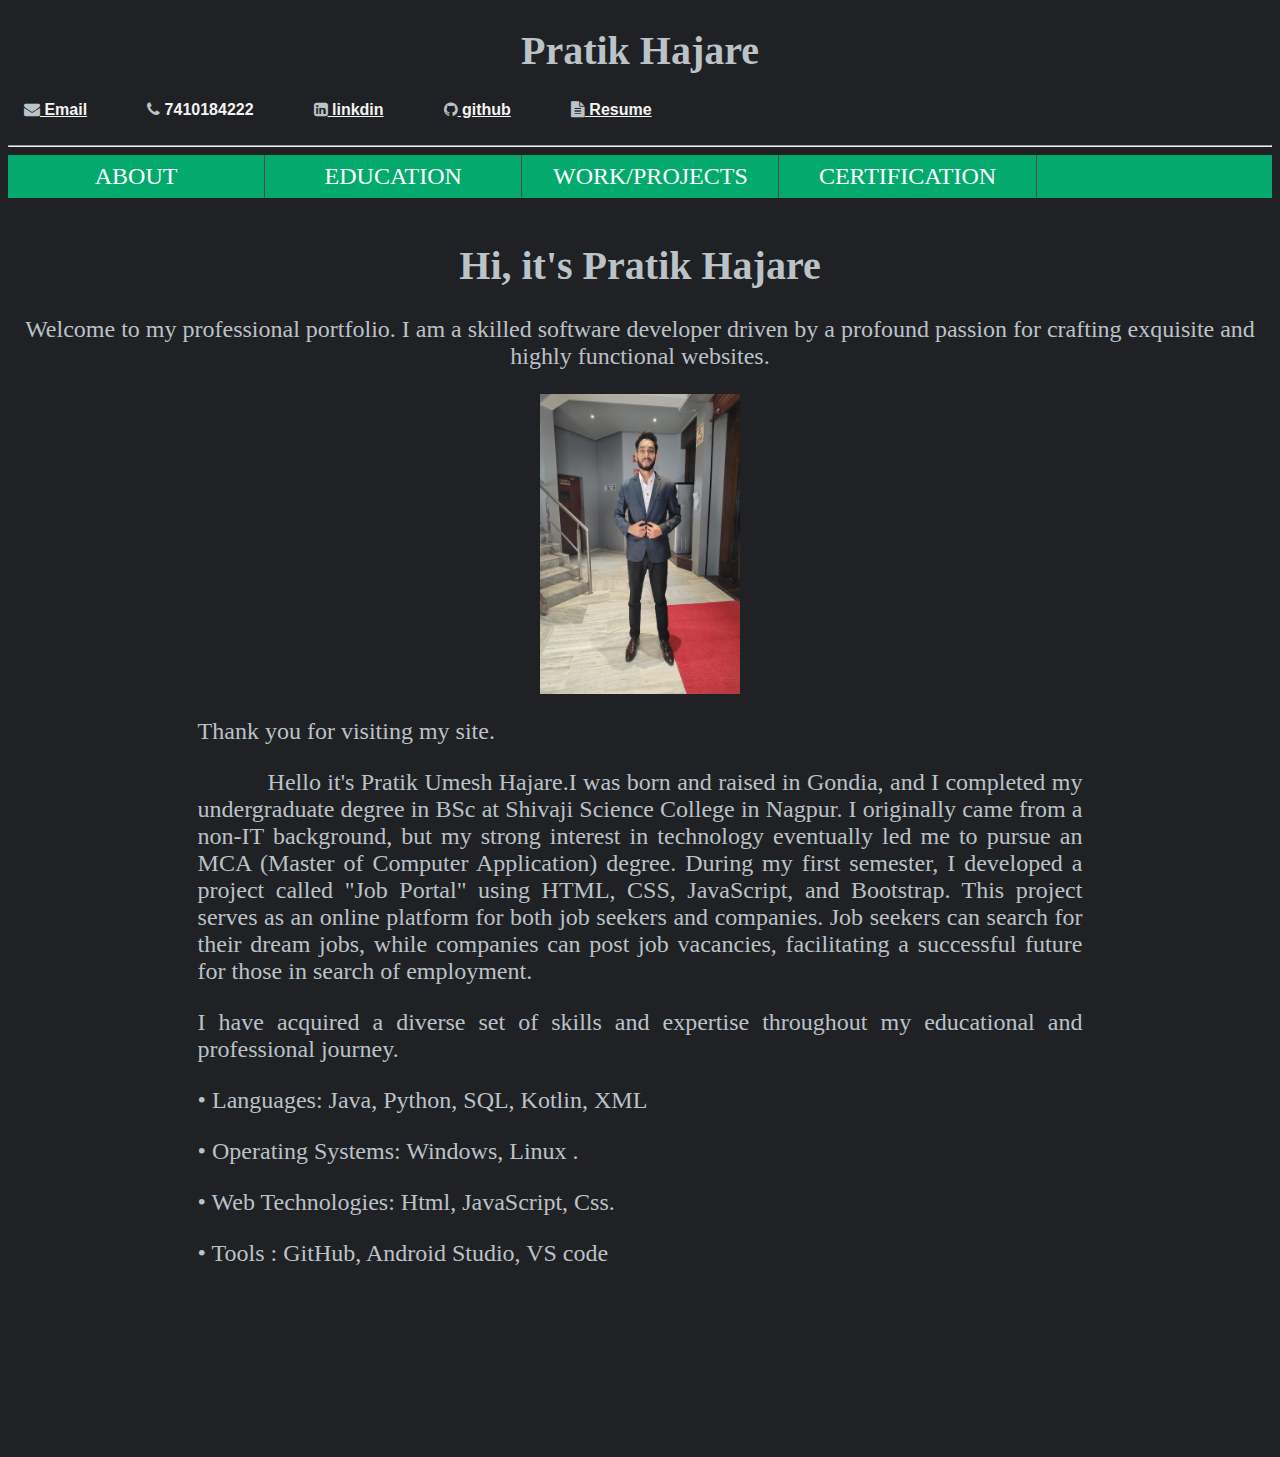
<file: index.html>
<!DOCTYPE html>
<html lang="en">
<head>
    <meta charset="UTF-8">
    <meta http-equiv="X-UA-Compatible" content="IE=edge">
    <meta name="viewport" content="width=device-width, initial-scale=1.0">
    <meta name="viewport" content="width=device-width, initial-scale=1.0">
    <title>Pratik Hajare</title>
    
    <link rel="stylesheet" href="pratik.css">
    <link rel="stylesheet" href="https://cdnjs.cloudflare.com/ajax/libs/font-awesome/4.7.0/css/font-awesome.min.css">
</head>
<body>

    <!-- This is the start of navbar -->
    <nav>
<section>
    <h1>Pratik  Hajare</h1>
    
   <span class="media2">
    <a href="mailto:hajarepratik10@gmail.com" target="_blank"> <i class="fa fa-envelope"></i> Email</a>
    &nbsp  &nbsp  &nbsp  
    <a><i class="	fa fa-phone"></i> 7410184222</a>
    &nbsp  &nbsp  &nbsp  
    <a href="https://www.linkedin.com/in/pratik-hajare-41038223b/
    " target="_blank"><i class="fa fa-linkedin-square"></i> linkdin</a>
    &nbsp  &nbsp  &nbsp  
    <a href="https://github.com/PratikHajare4" target="_blank"><i class="fa fa-github"></i> github</a>
    &nbsp  &nbsp  &nbsp  
    <a href="https://drive.google.com/file/d/1O-aPRkMUhDhKn9N__TRlpavJ1Hudaq8Q/view?usp=sharing" target="_blank"><i class="fa fa-file-text"></i> Resume</a>
    
</span>
<br>
<br>
<hr>

<div class="media">

    <a class="active" href="index.html">ABOUT</a>
    <a class="nav" href="Education.html">EDUCATION</a>
    <a class="nav" href="Projets.html">WORK/PROJECTS</a>
    <a class="nav" href="Certification.html">CERTIFICATION</a><br>


</div>

</section>   
</nav>
<!-- This is the end of the navbar  -->

    <br>
    <h1> Hi, it's Pratik Hajare</h1>
    <p class="line">Welcome to my professional portfolio. I am a skilled software developer driven by a profound passion for crafting exquisite and highly functional websites.</p>
    <img class="img" style="height: 300px; width: 200px;"  src="pic.jpg">
    <div>
    <p>Thank you for visiting my site.</p>
    <p class="indent">Hello it's  Pratik Umesh Hajare.I was born and raised in Gondia, and I completed my undergraduate degree in BSc at Shivaji Science College in Nagpur. I originally came from a non-IT background, but my strong interest in technology eventually led me to pursue an MCA (Master of Computer Application) degree.

        During my first semester, I developed a project called "Job Portal" using HTML, CSS, JavaScript, and Bootstrap. This project serves as an online platform for both job seekers and companies. Job seekers can search for their dream jobs, while companies can post job vacancies, facilitating a successful future for those in search of employment.
    </p>
    <p>I have acquired a diverse set of skills and expertise throughout my educational and professional journey.</p>

    <p>• Languages: Java, Python, SQL, Kotlin, XML </p>
    <p>• Operating Systems: Windows, Linux .</p>
    <p>• Web Technologies: Html, JavaScript, Css.</p>
    <p>• Tools : GitHub, Android Studio, VS code</p>


    </div>

</body>

</html>
</file>
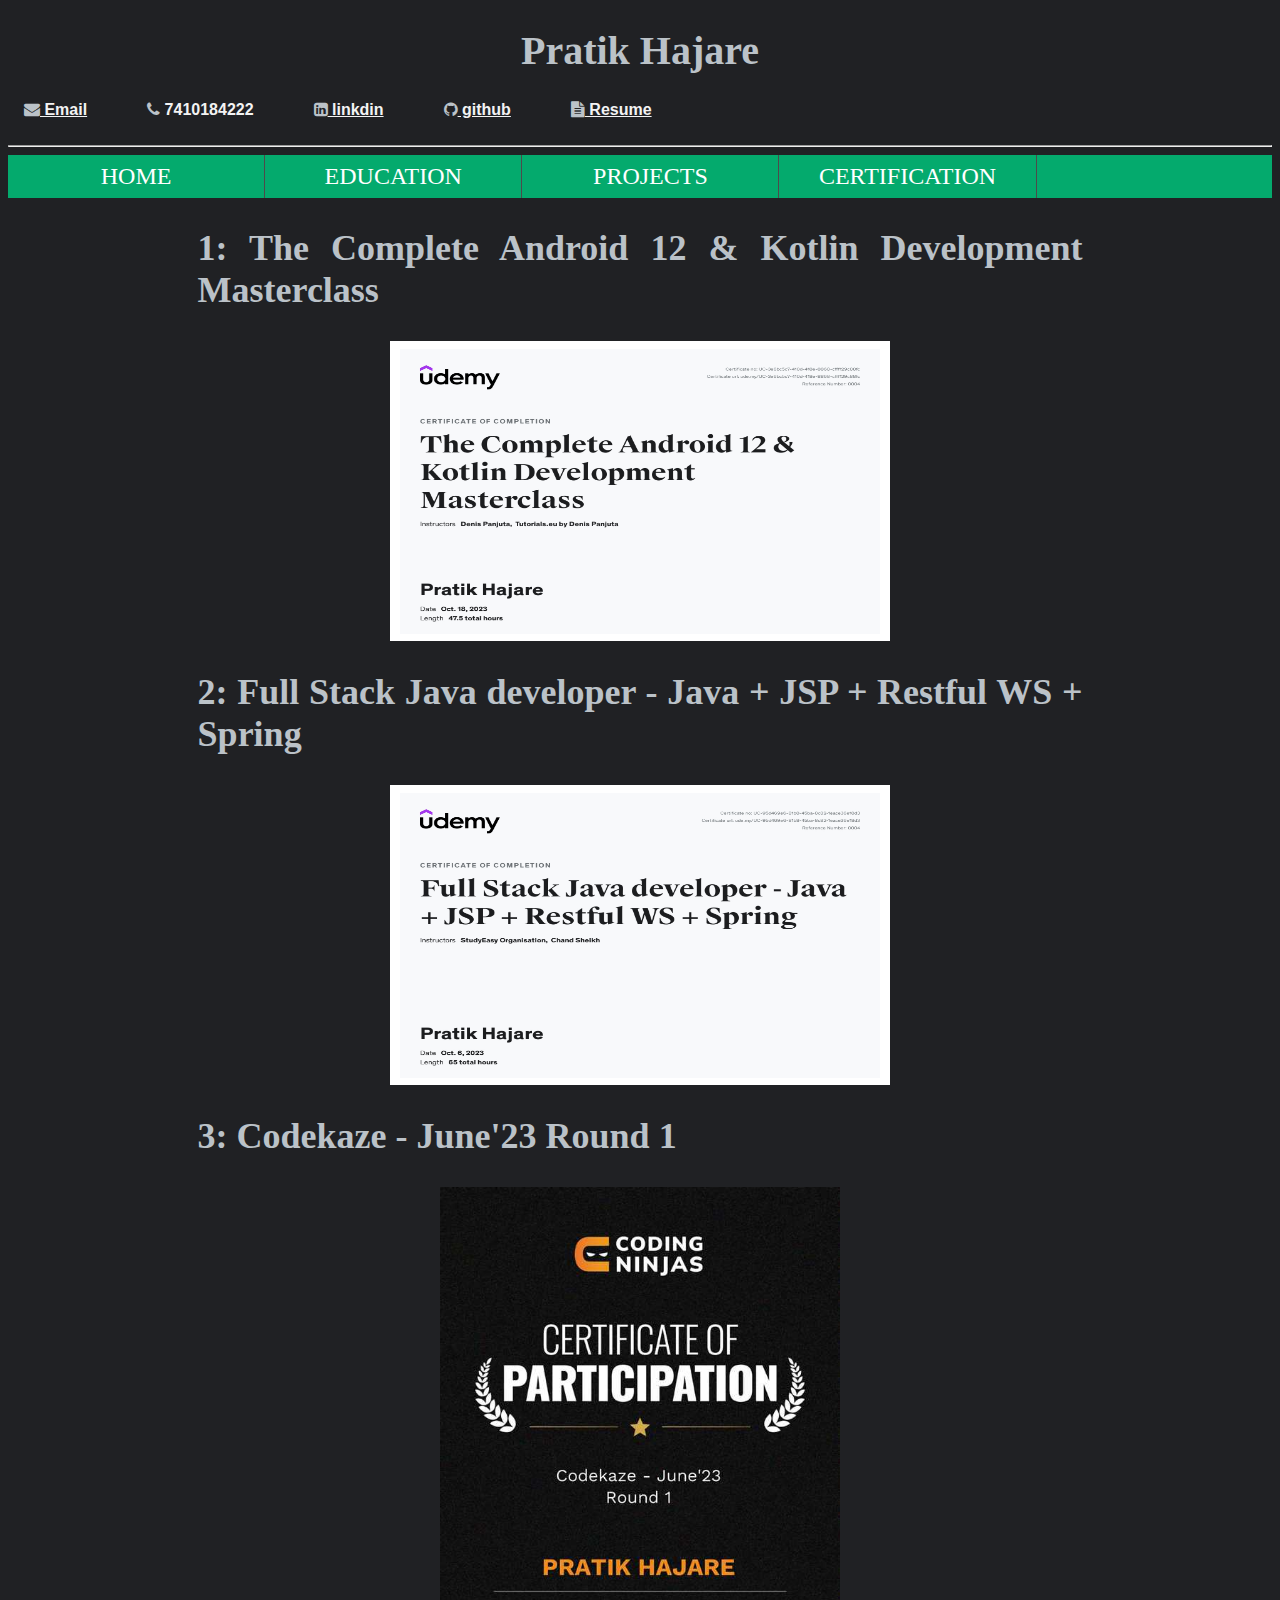
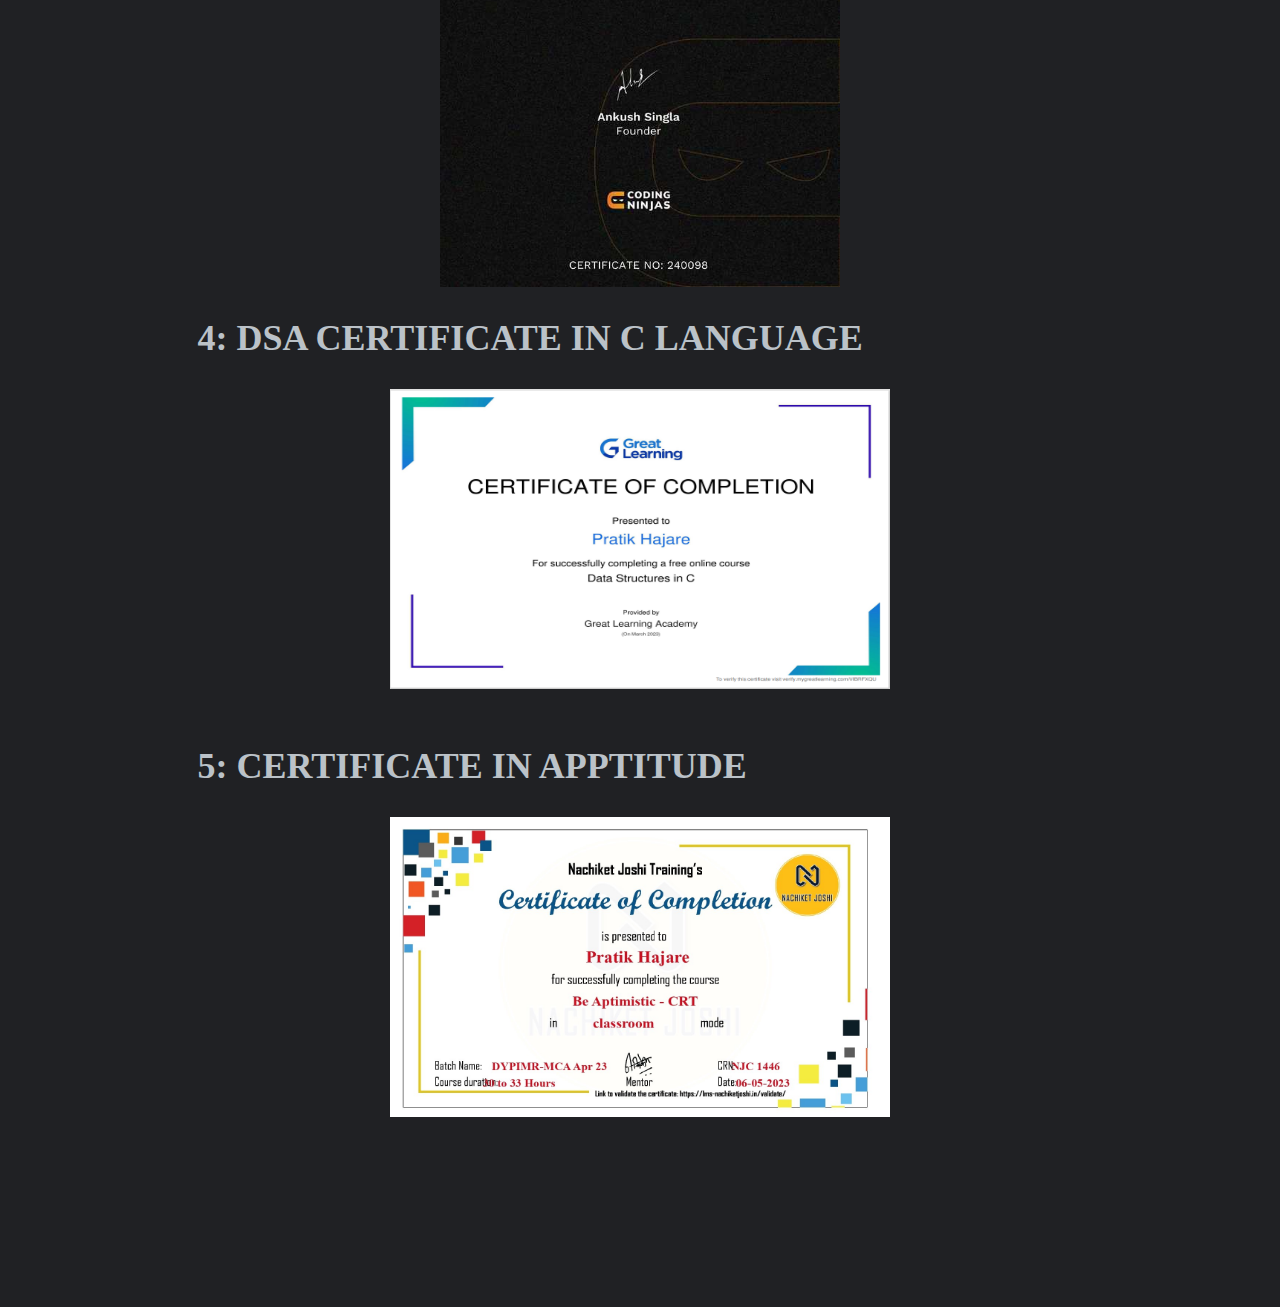
<file: Certification.html>
<!DOCTYPE html>
<html lang="en">
<head>
    <meta charset="UTF-8">
    <meta http-equiv="X-UA-Compatible" content="IE=edge">
    <meta name="viewport" content="width=device-width, initial-scale=1.0">
    <title>Pratik Hajare</title>
    <link rel="stylesheet" href="pratik.css">
    <link rel="stylesheet" href="https://cdnjs.cloudflare.com/ajax/libs/font-awesome/4.7.0/css/font-awesome.min.css">
</head>
<body>
     <!-- This is the start of navbar -->
     <nav>
        <section>
            <h1>Pratik Hajare</h1>
            
           <span class="media2">
            <a href="mailto:hajarepratik10@gmail.com" target="_blank"> <i class="fa fa-envelope"></i> Email</a>
            &nbsp  &nbsp  &nbsp  
            <a><i class="	fa fa-phone"></i> 7410184222</a>
            &nbsp  &nbsp  &nbsp  
            <a href="https://www.linkedin.com/in/pratik-hajare-41038223b/
            " target="_blank"><i class="fa fa-linkedin-square"></i> linkdin</a>
            &nbsp  &nbsp  &nbsp  
            <a href="https://github.com/PratikHajare4" target="_blank"><i class="fa fa-github"></i> github</a>
            &nbsp  &nbsp  &nbsp  
            <a href="https://drive.google.com/file/d/1O-aPRkMUhDhKn9N__TRlpavJ1Hudaq8Q/view?usp=sharing" target="_blank"><i class="fa fa-file-text"></i> Resume</a>
            
        </span>
        <br>
        <br>
        <hr>
        
        <div class="media">
        
            <a class="active" href="index.html">HOME</a>
            <a class="nav" href="Education.html">EDUCATION</a>
            <a class="nav" href="Projets.html">PROJECTS</a>
            <a class="nav" href="Certification.html">CERTIFICATION</a><br>
        
        
        </div>
        
        </section>   
        </nav>
        <!-- This is the end of the navbar  -->
        
    

    <div>
        
        <h2>1: The Complete Android 12 &
            Kotlin Development
            Masterclass</h2>
        <img class="img" style="height: 300px; width: 500px;"  src="Android 12 development certificate.jpg">
        <h2>2: Full Stack Java developer - Java
            + JSP + Restful WS + Spring</h2>
            
        <img class="img" style="height: 300px; width: 500px;"  src="Java Udemy .jpg">
        <h2>3: Codekaze - June'23 Round 1</h2>
        <img class="img" style="height: 700px; width: 400px;"  src="participating in Codekaze - June'23 Round 1..jpg">
        <h2>4: DSA CERTIFICATE IN C LANGUAGE</h2>
        <img class="img" style="height: 300px; width: 500px;"  src="dsa.png">
        <br>
        <h2>5: CERTIFICATE IN APPTITUDE</h2>
        <img class="img" style="height: 300px; width: 500px;"  src="apt.jpg">
    </div>
</body>
</html>
</file>
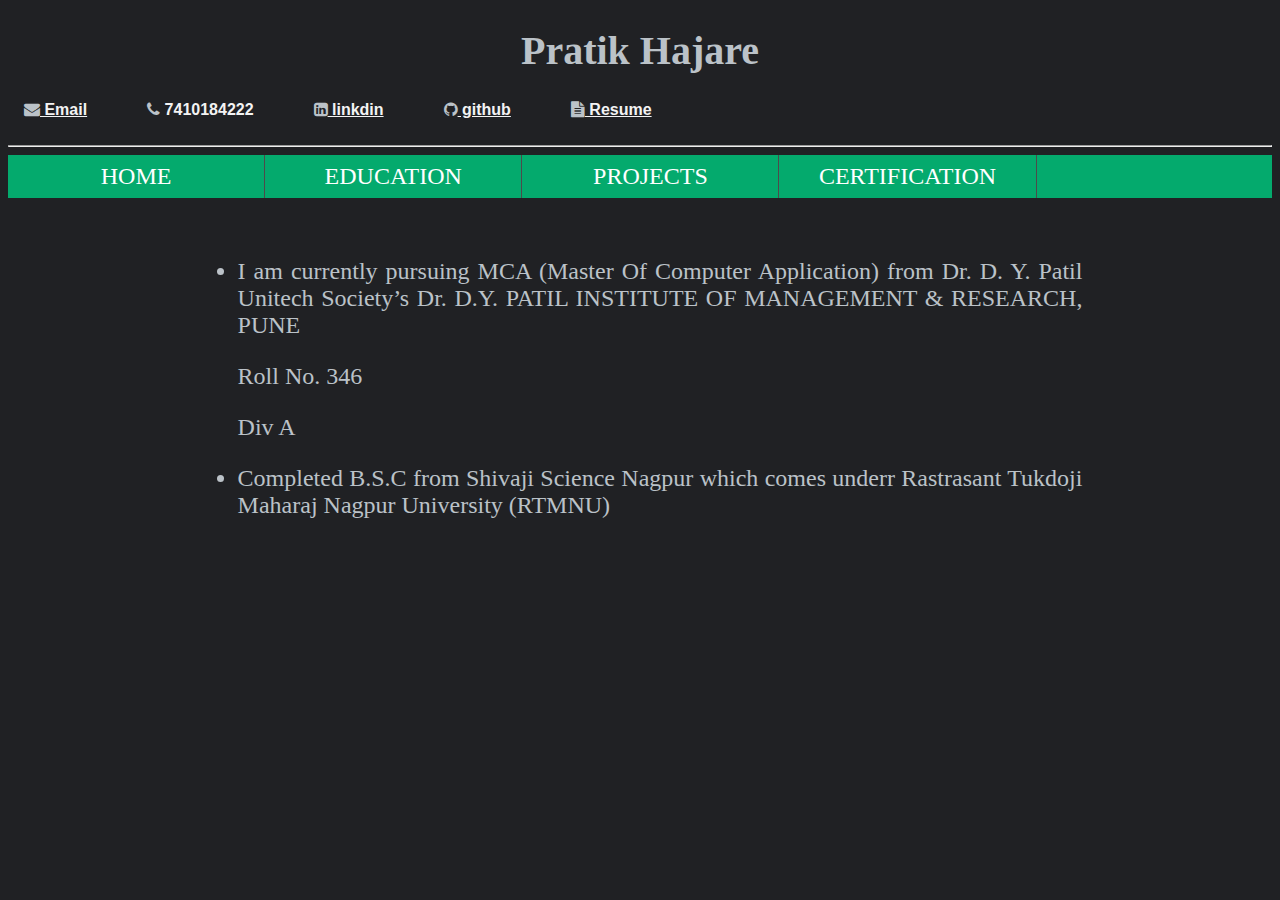
<file: Education.html>
<!DOCTYPE html>
<html lang="en">
<head>
    <meta charset="UTF-8">
    <meta http-equiv="X-UA-Compatible" content="IE=edge">
    <meta name="viewport" content="width=device-width, initial-scale=1.0">
    <title>Pratik Hajare</title>
    <link rel="stylesheet" href="pratik.css">
    <link rel="stylesheet" href="https://cdnjs.cloudflare.com/ajax/libs/font-awesome/4.7.0/css/font-awesome.min.css">
</head>
<body>
    <!-- This is the start of navbar -->
    <nav>
        <section>
            <h1>Pratik Hajare</h1>
            
           <span class="media2">
            <a href="mailto:hajarepratik10@gmail.com" target="_blank"> <i class="fa fa-envelope"></i> Email</a>
            &nbsp  &nbsp  &nbsp  
            <a><i class="	fa fa-phone"></i> 7410184222</a>
            &nbsp  &nbsp  &nbsp  
            <a href="https://www.linkedin.com/in/pratik-hajare-41038223b/
            " target="_blank"><i class="fa fa-linkedin-square"></i> linkdin</a>
            &nbsp  &nbsp  &nbsp  
            <a href="https://github.com/PratikHajare4" target="_blank"><i class="fa fa-github"></i> github</a>
            &nbsp  &nbsp  &nbsp  
            <a href="https://drive.google.com/file/d/1O-aPRkMUhDhKn9N__TRlpavJ1Hudaq8Q/view?usp=sharing" target="_blank"><i class="fa fa-file-text"></i> Resume</a>
            
        </span>
        <br>
        <br>
        <hr>
        
        <div class="media">
        
            <a class="active" href="index.html">HOME</a>
            <a class="nav" href="Education.html">EDUCATION</a>
            <a class="nav" href="Projets.html">PROJECTS</a>
            <a class="nav" href="Certification.html">CERTIFICATION</a><br>
        
        
        </div>
        
        </section>   
        </nav>
        <!-- This is the end of the navbar  -->
        
        <br>
        <br>
        <div class="edu">

        <ul>
            <li>  <p > I am currently pursuing  MCA (Master Of Computer Application) 
                from Dr. D. Y. Patil Unitech Society’s
                Dr. D.Y. PATIL INSTITUTE OF MANAGEMENT & RESEARCH, PUNE
                </p>
                <p >  Roll No. 346</p>
                <p >   Div A </p>
            
            </li>
            <li> <p>Completed B.S.C from
                Shivaji Science Nagpur which comes underr 
                Rastrasant Tukdoji Maharaj  
                Nagpur University (RTMNU)</p></li>
        </ul>
    

   

    </div>
</body>
</html>
</file>
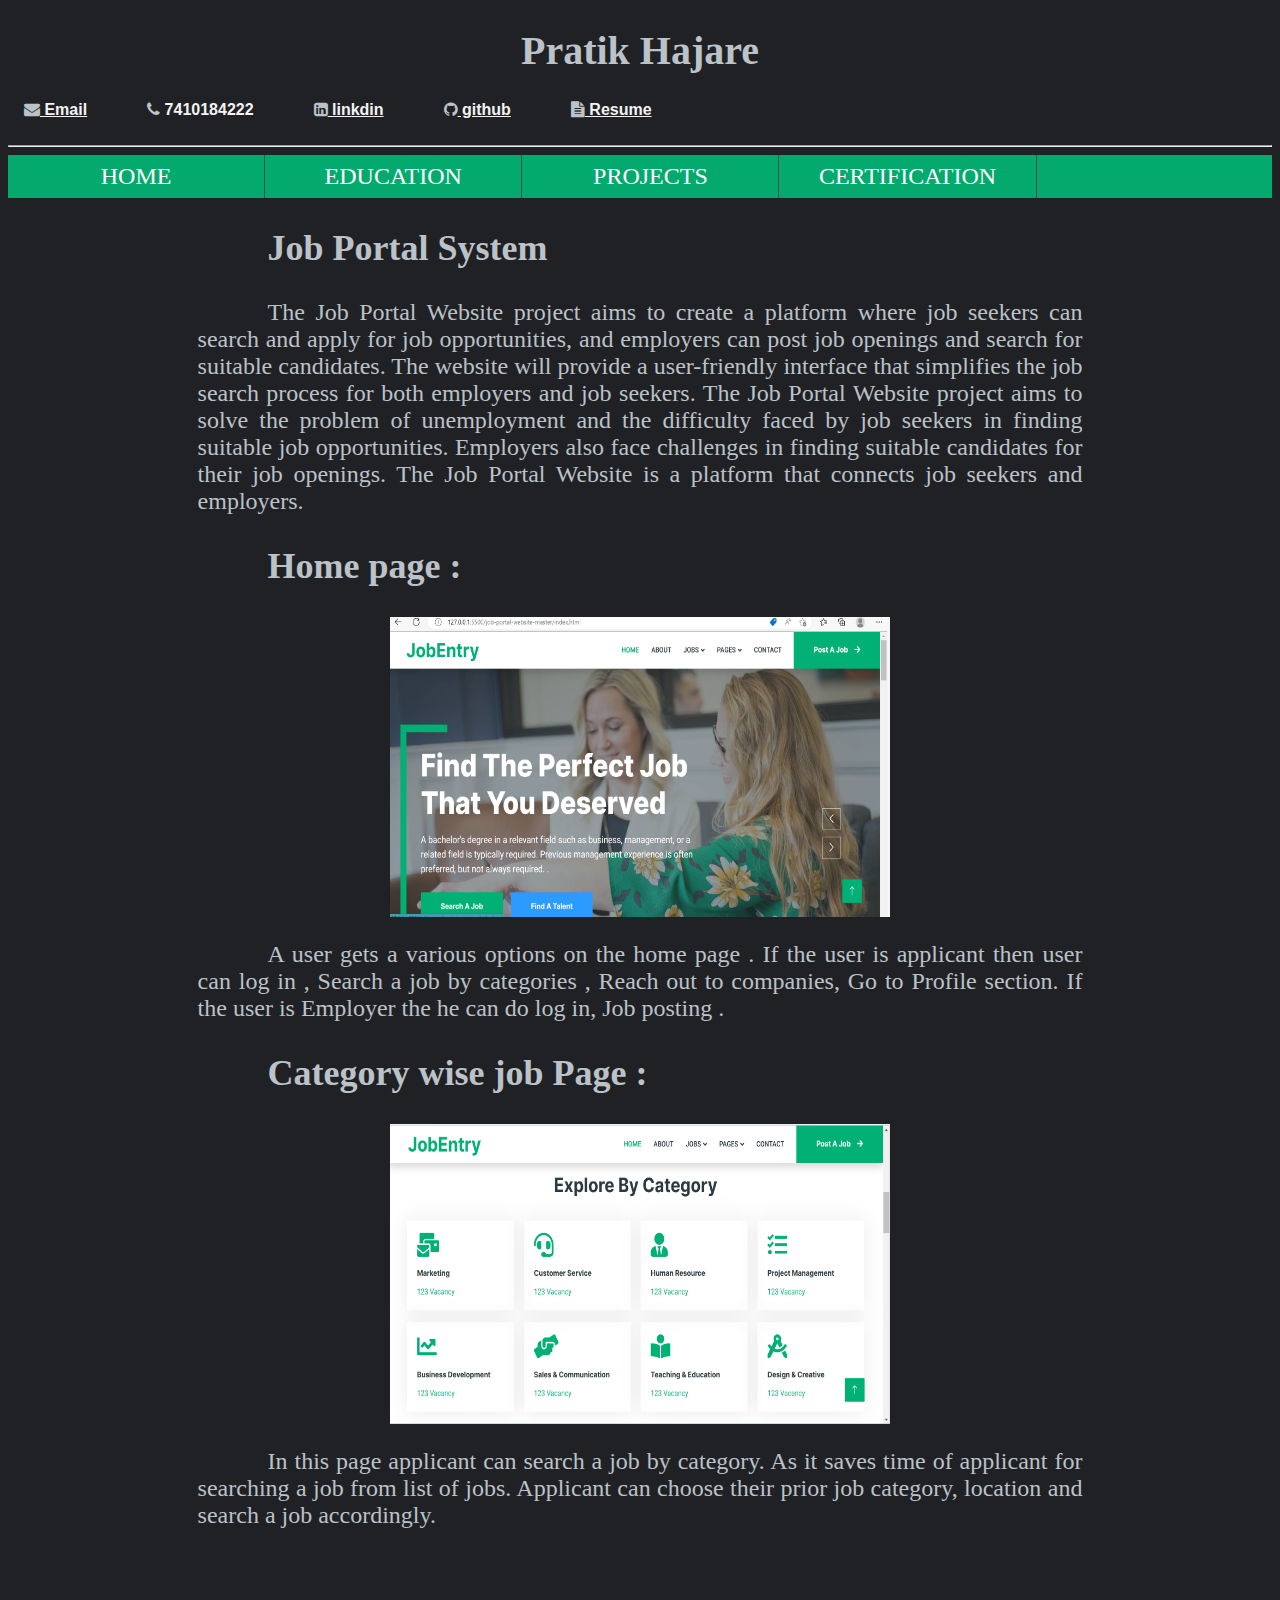
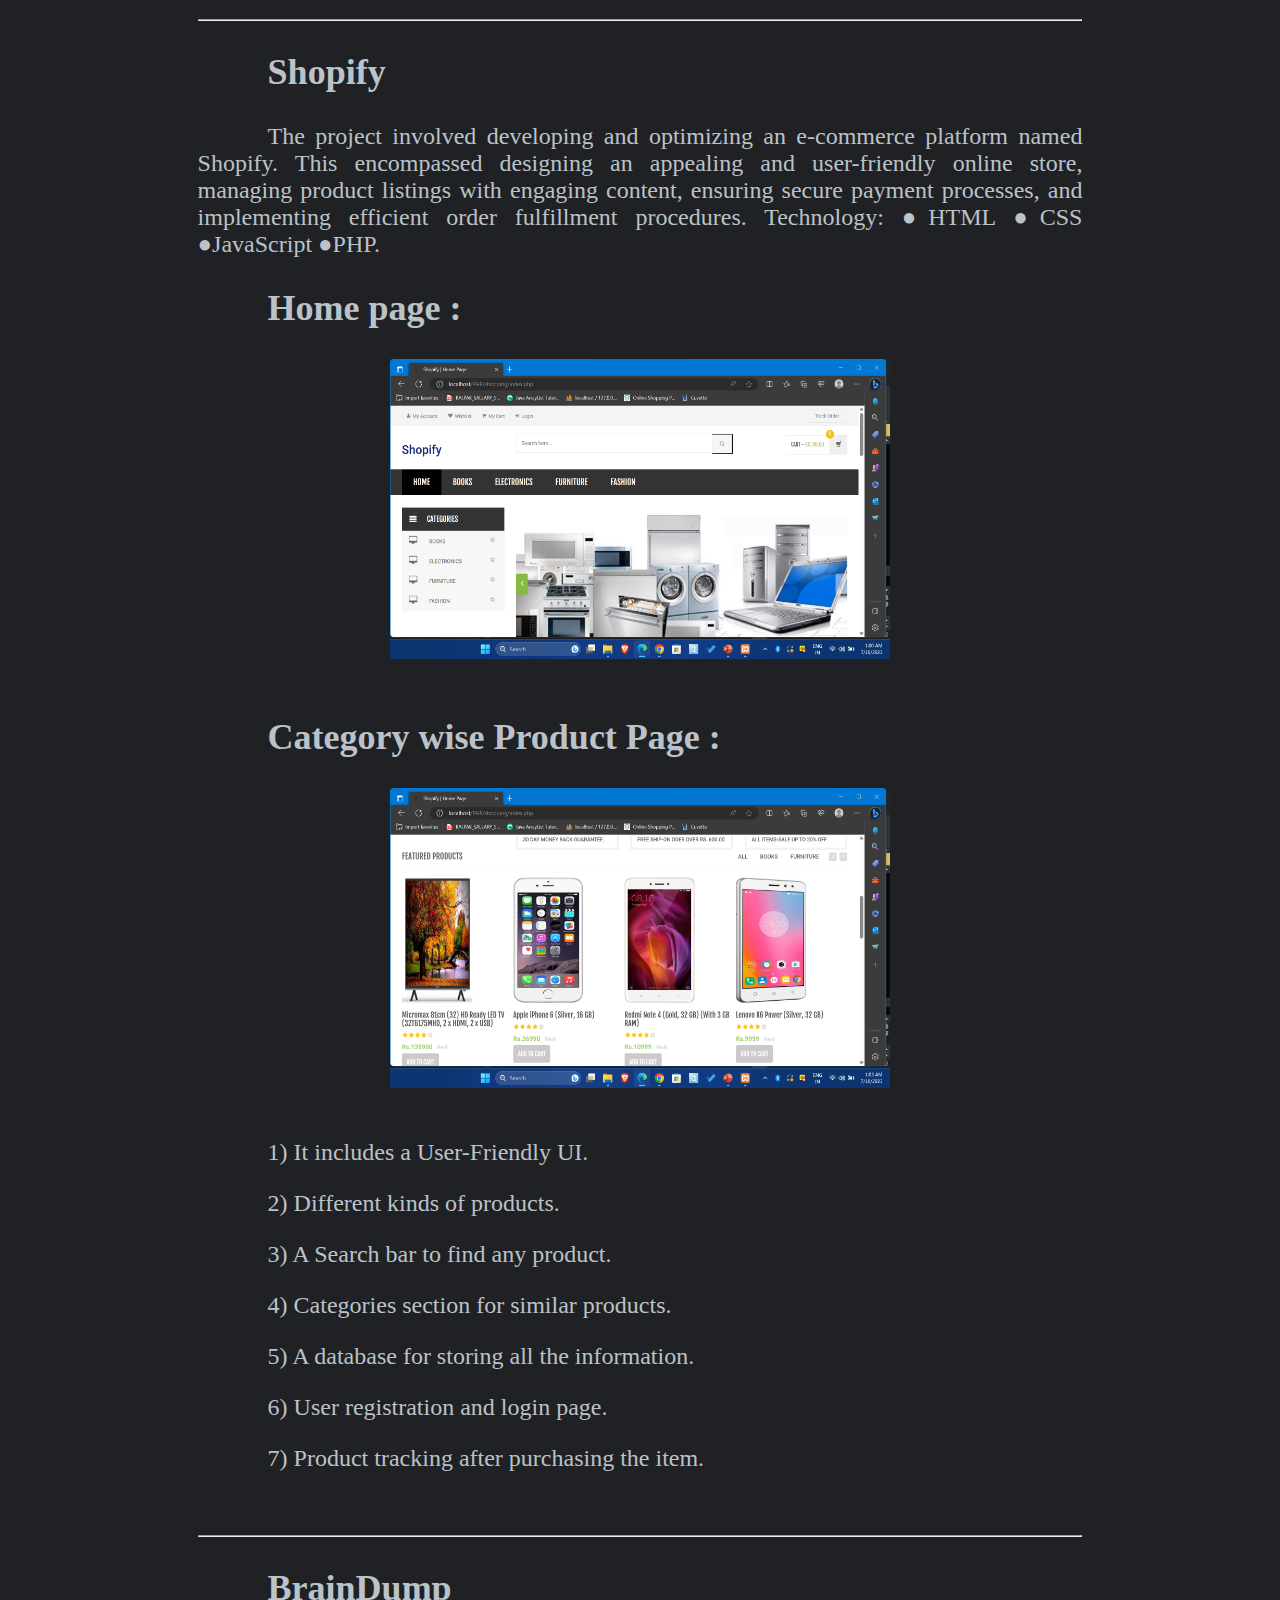
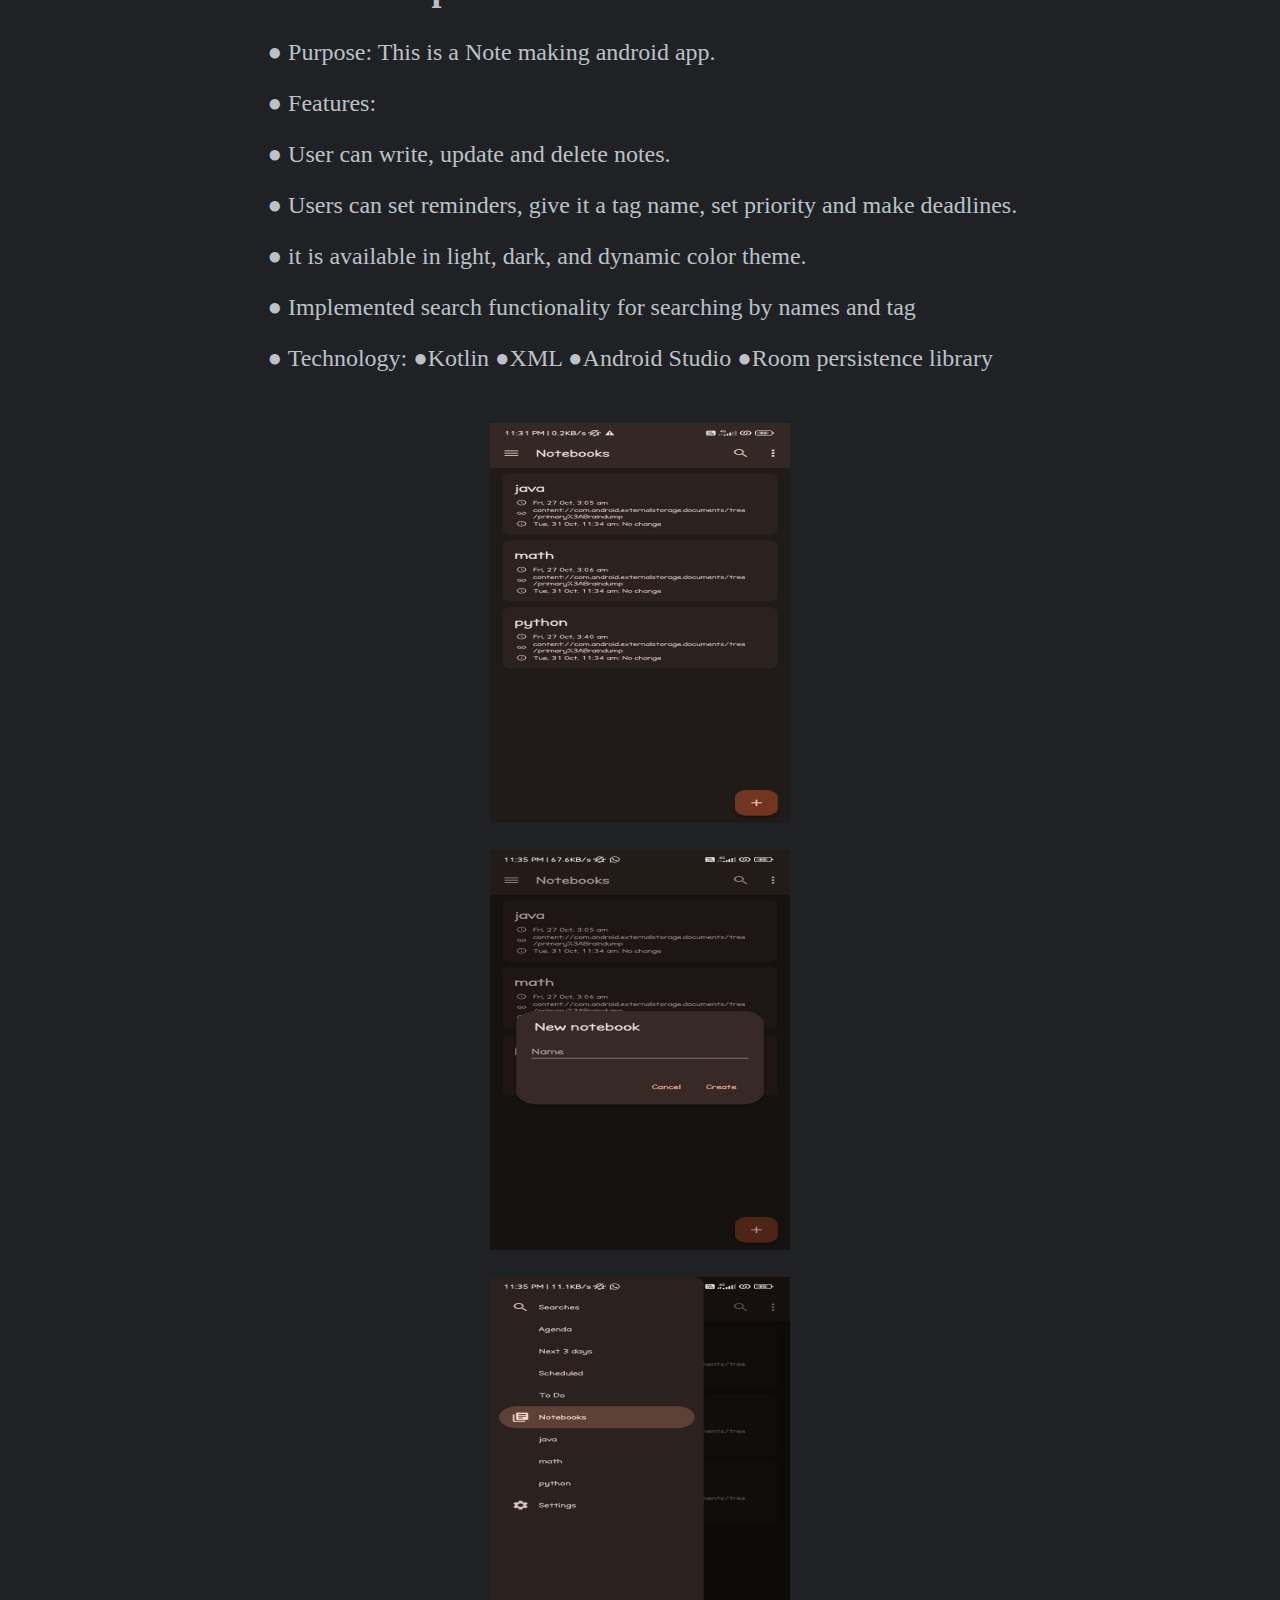
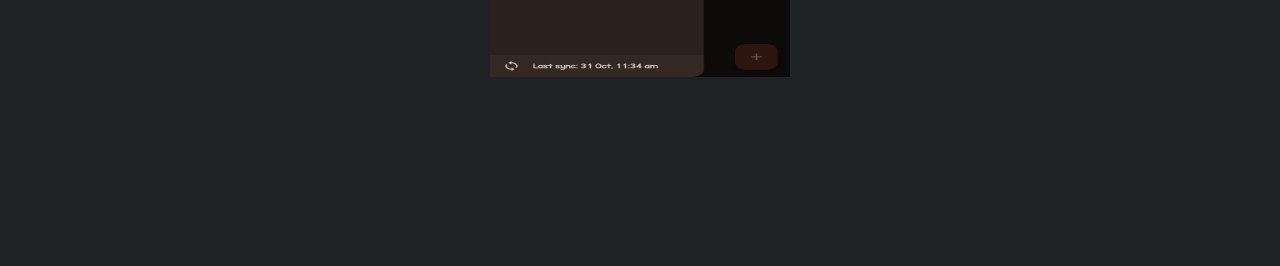
<file: Projets.html>
<!DOCTYPE html>
<html lang="en">
<head>
    <meta charset="UTF-8">
    <meta http-equiv="X-UA-Compatible" content="IE=edge">
    <meta name="viewport" content="width=device-width, initial-scale=1.0">
    <title>Pratik Hajare</title>
    <link rel="stylesheet" href="pratik.css">
    <link rel="stylesheet" href="https://cdnjs.cloudflare.com/ajax/libs/font-awesome/4.7.0/css/font-awesome.min.css">
</head>
<body>
    <!-- This is the start of navbar -->
    <nav>
        <section>
            <h1>Pratik Hajare</h1>
            
           <span class="media2">
            <a href="mailto:hajarepratik10@gmail.com" target="_blank"> <i class="fa fa-envelope"></i> Email</a>
            &nbsp  &nbsp  &nbsp  
            <a><i class="	fa fa-phone"></i> 7410184222</a>
            &nbsp  &nbsp  &nbsp  
            <a href="https://www.linkedin.com/in/pratik-hajare-41038223b/
            " target="_blank"><i class="fa fa-linkedin-square"></i> linkdin</a>
            &nbsp  &nbsp  &nbsp  
            <a href="https://github.com/PratikHajare4" target="_blank"><i class="fa fa-github"></i> github</a>
            &nbsp  &nbsp  &nbsp  
            <a href="https://drive.google.com/file/d/1O-aPRkMUhDhKn9N__TRlpavJ1Hudaq8Q/view?usp=sharing" target="_blank"><i class="fa fa-file-text"></i> Resume</a>
            
        </span>
        <br>
        <br>
        <hr>
        
        <div class="media">
        
            <a class="active" href="index.html">HOME</a>
            <a class="nav" href="Education.html">EDUCATION</a>
            <a class="nav" href="Projets.html">PROJECTS</a>
            <a class="nav" href="Certification.html">CERTIFICATION</a><br>
        
        
        </div>
        
        </section>   
        </nav>
        <!-- This is the end of the navbar  -->
        

        <div class="indent">
        <h2>Job Portal System</h2>
    <p>The Job Portal Website project aims to create a platform where job seekers can search and apply for job opportunities, and employers can post job openings and search for suitable candidates.
        The website will provide a user-friendly interface that simplifies the job search process for both employers and job seekers.
        The Job Portal Website project aims to solve the problem of unemployment and the difficulty faced by job seekers in finding suitable job opportunities.
        Employers also face challenges in finding suitable candidates for their job openings.
        The Job Portal Website is a platform that connects job seekers and employers.
        </p>

    <h2>Home page :</h2>
    <img class="img" style="height: 300px; width: 500px;"  src="44.png">
    <p>A user gets a various options on the home page .
        If the user is applicant then user can log in , Search a job by categories , 
        Reach out to companies, Go to Profile section.
        If the user is Employer the he can do log in, Job posting .
        </p>

        

        <h2>Category wise job Page :</h2>
    <img class="img" style="height: 300px; width: 500px;"  src="6.png">
    <p>In this page applicant can search a job by category.
        As it saves time of applicant for searching a job from list of jobs.
        Applicant can choose their prior job category, location and search a job accordingly.
        
        </p>
    <br>
    <br>
   <hr>
   <h2>Shopify</h2>

   <p>The project involved developing and optimizing an e-commerce platform named Shopify.
    This encompassed designing an appealing and user-friendly online store, managing product listings with engaging content, ensuring secure payment processes, and implementing efficient order fulfillment procedures.
    Technology: ●HTML ●CSS ●JavaScript ●PHP.
    </p>
    <h2>Home page :</h2>
    <img class="img" style="height: 300px; width: 500px;"  src="shopify-1.png">
    <br>
    
    <h2>Category wise Product Page :</h2>
    <img class="img" style="height: 300px; width: 500px;"  src="shopify-2.png">
    <br>
    <p>1) It includes a User-Friendly UI.
       </p>
    <p>2) Different kinds of products.</p>
    <p>3) A Search bar to find any product.</p>
    <p>4) Categories section for similar products.</p>
    <p>5) A database for storing all the information.</p>
    <p>6) User registration and login page.</p>
    <p>7) Product tracking after purchasing the item.</p>

    <br>
    <hr>
    <h2>BrainDump </h2>
    <p>● Purpose: This is a Note making android app.</p>
    <p>● Features: </p>
    <p>● User can write, update and delete notes. </p>
    <p>● Users can set reminders, give it a tag name, set priority and make deadlines.
    </p >
    <p>● it is available in light, dark, and dynamic color theme.</p>
    <p>● Implemented search functionality for searching by names and tag</p>
    <p>● Technology: ●Kotlin ●XML ●Android Studio ●Room persistence
        library</p>

    <br>
    <img class="img2" style="height: 400px; width: 300px;"  src="BrainDumo-1.jpg">
    <br>
    <img class="img2" style="height: 400px; width: 300px;"  src="BrainDumo-2.jpg">
    <br>
    <img class="img2" style="height: 400px; width: 300px;"  src="BrainDumo-3.jpg">

    </div>
</body>
</html>
</file>
<file: pratik.css>
h1 {
    text-align: center;
    
    font-size: 250%;
    
}

.media2 a:hover{
color: brown;


}

.line{
    text-align: center;
}

.img{
    display: block;
  margin-left: auto;
  margin-right: auto;
  width: 50%;
}

.img2{
    display: block;
  margin-left: auto;
  margin-right: auto;
  width: 100%;
  height: 300%;

}

.media2 a{
    color:rgb(243, 243, 243);
    
    padding: 14px 16px ;
   
    font-weight: bolder;
    
    font-family: 'Lucida Sans', 'Lucida Sans Regular', 'Lucida Grande', 'Lucida Sans Unicode', Geneva, Verdana, sans-serif;
}
*{
    margin: 50;
    background-color: #202124;
    color: rgb(187, 194, 200);
    
}



.media{
    position: sticky;
    top: 5;
    margin: 0;
    padding: 0;
    background-color: #04AA6D;
    overflow: hidden;
    
    
}



.media a{
   
    /* Float is used to make horizontal navbar */
    float: left;
    border-right: 1px solid #4d4b4b;
    width: 19%;
   
}
.media a {
    
    
    padding: 8px;
    color: white;
    text-align: center;
    /* padding: 14px 16px; */
    text-decoration: none;
   
   
}

.media a:hover{
    background-color: #090a09;
    color: rgb(250, 247, 247);
}

.active{
    background-color: #04AA6D;
}

.nav {
    background-color: #04AA6D;
}

div {
    text-align: justify;
    font-size: 150%;
    margin: 15%;
    margin-top: 0;
    
}
 .indent{
    text-indent: 70px;
}

.line {
    font-size: 150%;
   
    
}

.edu{
    text-align: justify;
    font-size: 150%;
    margin: 15%;
    margin-top: 0;
    
}

/* On screens that are 600px wide or less, 
make the menu links stack on top of each other
 instead of next to each other */
@media screen and (max-width: 900px) {
    .media a {
      /* float: none; */
      width: 45%;
      border-bottom: 1px solid #4d4b4b;
    }

  }

  @media screen and (max-width: 600px) {
    .media a {
      /* float: none; */
      width: 100%;
      border-bottom: 1px solid #4d4b4b;
    }

  }
</file>
